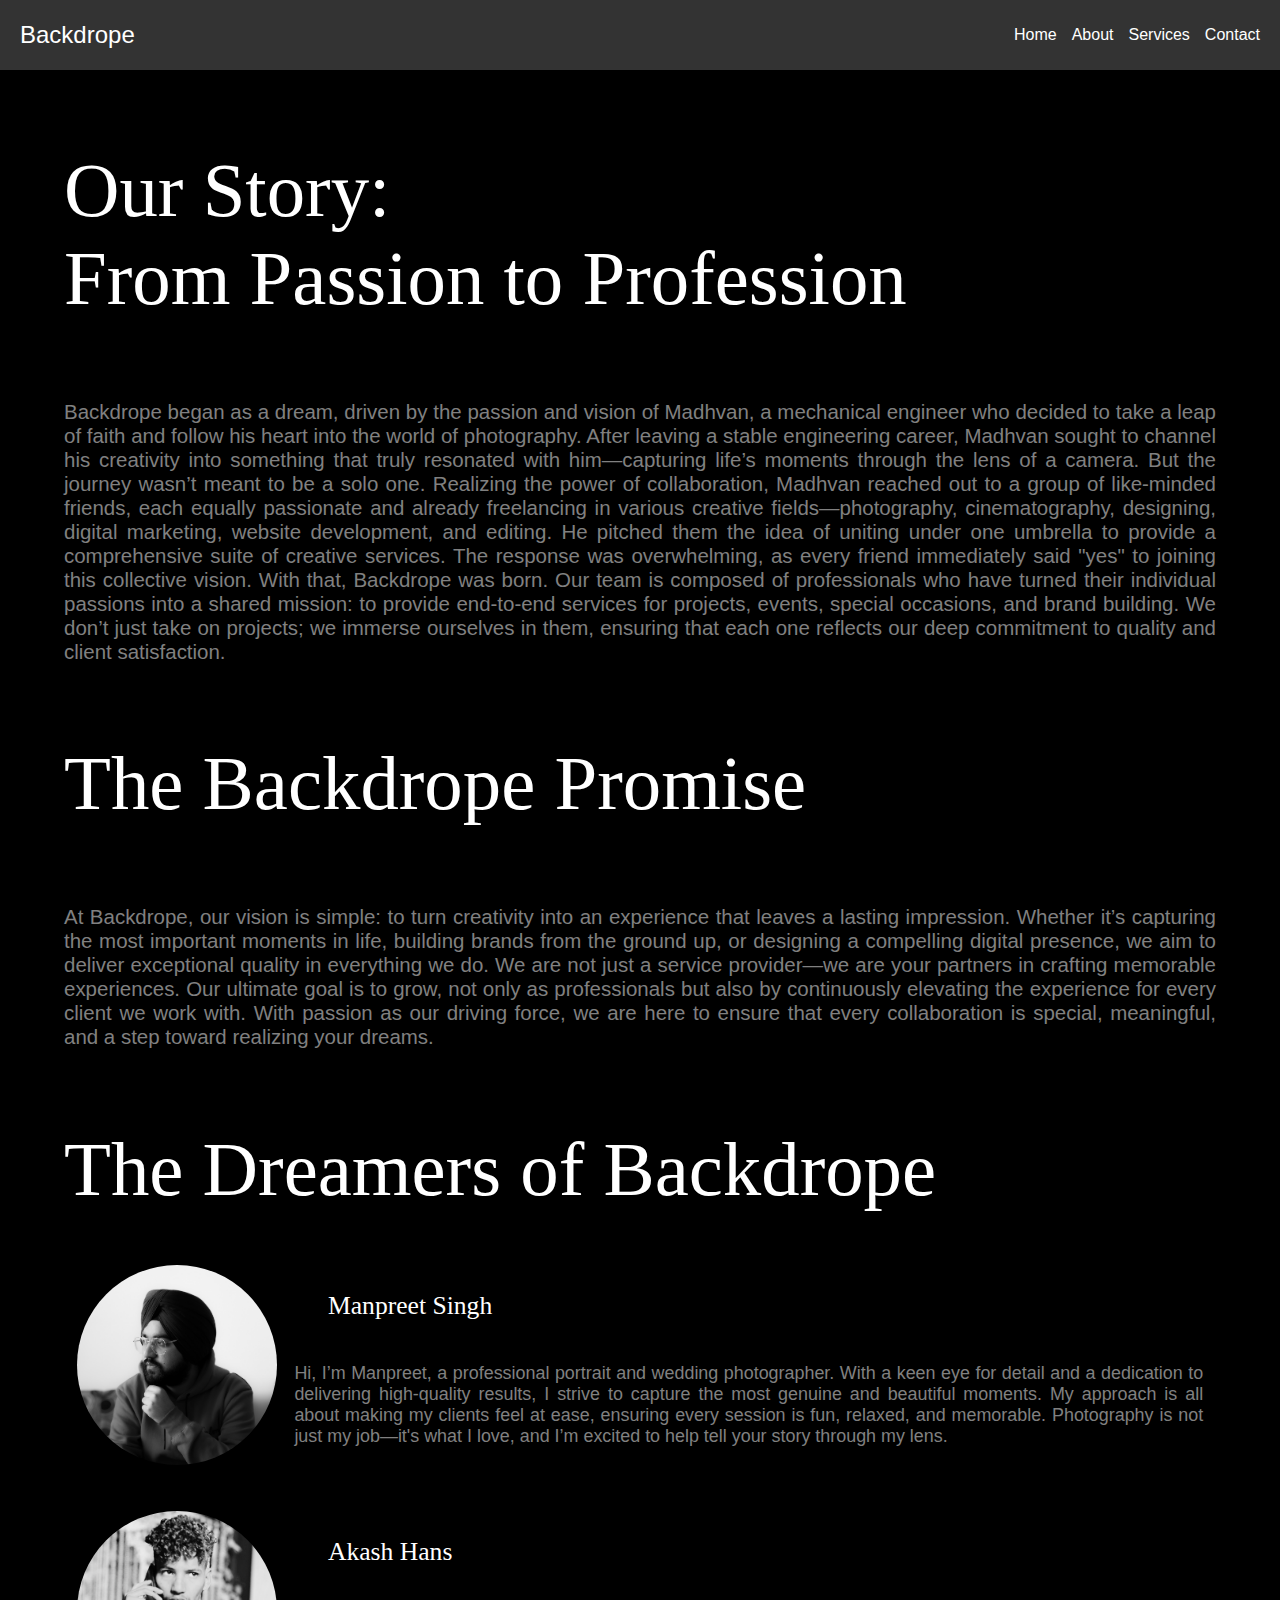
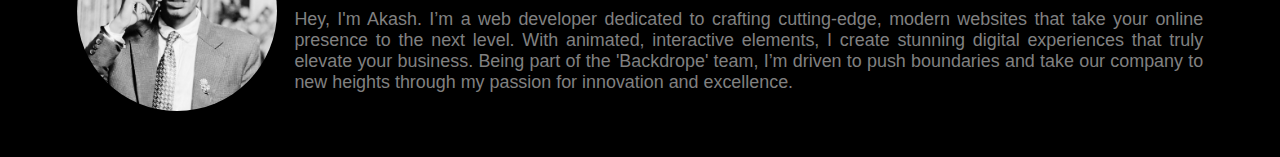
<file: aboutus.html>
<!DOCTYPE html>
<html lang="en">
<head>
    <meta charset="UTF-8">
    <meta name="viewport" content="width=device-width, initial-scale=1.0">
    <title>Backdrope - About Us</title>
    <link rel="stylesheet" href="aboutus.css">
    <link href="https://api.fontshare.com/v2/css?f[]=chillax@1&f[]=panchang@400,800,1&f[]=technor@900&f[]=clash-display@200,500&f[]=rosaline@400&f[]=pencerio@50&f[]=rajdhani@400&f[]=rx-100@400&f[]=switzer@800&f[]=general-sans@200&f[]=stardom@400&f[]=satoshi@500&f[]=cabinet-grotesk@100&f[]=telma@500,700,900&f[]=zodiak@301,400&f[]=ranade@700&f[]=clash-grotesk@500&display=swap" rel="stylesheet">

</head>
<body>
    <!-- Navigation Menu -->
    <nav class="navbar">
       <a style="text-decoration: none; color: white;" href="index.html">

           <div class="logo">Backdrope</div>
       </a>
        <ul class="nav-links">
            <li><a href="#">Home</a></li>
            <li><a href="aboutus.html">About</a></li>
            <li><a href="#">Services</a></li>
            <li><a href="#">Contact</a></li>
        </ul>
        <div class="menu-toggle">
            <span class="bar"></span>
            <span class="bar"></span>
            <span class="bar"></span>
        </div>
    </nav>

    <!-- Fullscreen Menu -->
    <div class="fullscreen-menu">
        <ul>
            <li><a href="#">Home</a></li>
            <li><a href="#">About</a></li>
            <li><a href="#">Services</a></li>
            <li><a href="#">Contact</a></li>
        </ul>
    </div>


    <div class="main">
        <div class="page1">
            <div class="ourstory">
                <h3>Our Story: <br> From Passion to Profession</h3>
                <h5>Backdrope began as a dream, driven by the passion and vision of Madhvan, a mechanical engineer who decided to take a leap of faith and follow his heart into the world of photography. After leaving a stable engineering career, Madhvan sought to channel his creativity into something that truly resonated with him—capturing life’s moments through the lens of a camera. But the journey wasn’t meant to be a solo one.

                    Realizing the power of collaboration, Madhvan reached out to a group of like-minded friends, each equally passionate and already freelancing in various creative fields—photography, cinematography, designing, digital marketing, website development, and editing. He pitched them the idea of uniting under one umbrella to provide a comprehensive suite of creative services. The response was overwhelming, as every friend immediately said "yes" to joining this collective vision.
                    
                    With that, Backdrope was born. Our team is composed of professionals who have turned their individual passions into a shared mission: to provide end-to-end services for projects, events, special occasions, and brand building. We don’t just take on projects; we immerse ourselves in them, ensuring that each one reflects our deep commitment to quality and client satisfaction.</h5>
            </div>



            <div class="ourstory">
                <h3>The Backdrope Promise</h3>
                <h5>At Backdrope, our vision is simple: to turn creativity into an experience that leaves a lasting impression. Whether it’s capturing the most important moments in life, building brands from the ground up, or designing a compelling digital presence, we aim to deliver exceptional quality in everything we do.

                    We are not just a service provider—we are your partners in crafting memorable experiences. Our ultimate goal is to grow, not only as professionals but also by continuously elevating the experience for every client we work with. With passion as our driving force, we are here to ensure that every collaboration is special, meaningful, and a step toward realizing your dreams.</h5>
            </div>



            <div class="team">
                <h1>The Dreamers of Backdrope</h1>

                <div class="members">
                    <div class="member1">
                        <img src="manpreet.jpg" alt="">
                        <h3>Manpreet Singh</h3> 
                        <br>
                    </div>
                    <h5 >
                        Hi, I’m Manpreet, a professional portrait and wedding photographer. With a keen eye for detail and a dedication to delivering high-quality results, I strive to capture the most genuine and beautiful moments. My approach is all about making my clients feel at ease, ensuring every session is fun, relaxed, and memorable. Photography is not just my job—it's what I love, and I’m excited to help tell your story through my lens.</h5>
                </div>


                <div class="members">
                    <div class="member1">
                        <img src="akash22.jpg" alt="">
                        <h3>Akash Hans</h3> 
                        <br>
                    </div>
                    <h5 >
                        Hey, I'm Akash. I’m a web developer dedicated to crafting cutting-edge, modern websites that take your online presence to the next level. With animated, interactive elements, I create stunning digital experiences that truly elevate your business. Being part of the 'Backdrope' team, I’m driven to push boundaries and take our company to new heights through my passion for innovation and excellence.</h5>
                </div>
            </div>

           
        </div>
    </div>

    <script>
        document.addEventListener('DOMContentLoaded', () => {
    const menuToggle = document.querySelector('.menu-toggle');
    const fullscreenMenu = document.querySelector('.fullscreen-menu');

    menuToggle.addEventListener('click', () => {
        const isOpen = fullscreenMenu.classList.toggle('active');
        menuToggle.classList.toggle('open', isOpen);
    });

    const slides = document.querySelector('.slides');
    const prevButton = document.querySelector('.prev');
    const nextButton = document.querySelector('.next');
    const totalSlides = document.querySelectorAll('.slide').length;
    let currentIndex = 0;

    function updateSlidePosition() {
        slides.style.transform = `translateX(-${currentIndex * 100}%)`;
    }

    prevButton.addEventListener('click', () => {
        currentIndex = (currentIndex === 0) ? totalSlides - 1 : currentIndex - 1;
        updateSlidePosition();
    });

    nextButton.addEventListener('click', () => {
        currentIndex = (currentIndex === totalSlides - 1) ? 0 : currentIndex + 1;
        updateSlidePosition();
    });
});

    </script>
</body>
</html>
</file>
<file: aboutus.css>
/* Global Styles */
body {
    margin: 0;
    font-family: Arial, sans-serif;
    background-color: black;
}

/* Navigation Menu Styles */
.navbar {
    display: flex;
    justify-content: space-between;
    align-items: center;
    padding: 10px 20px;
    background-color: #333;
    color: #fff;
    position: relative;
    z-index: 1;
}

.navbar .logo {
    font-size: 24px;
}

.navbar .nav-links {
    list-style: none;
    display: flex;
    gap: 15px;
}

.navbar .nav-links a {
    color: #fff;
    text-decoration: none;
}

.menu-toggle {
    display: none;
    flex-direction: column;
    gap: 5px;
    cursor: pointer;
}

.menu-toggle .bar {
    width: 25px;
    height: 3px;
    background-color: #fff;
}

.menu-toggle.open .bar:nth-child(1) {
    transform: rotate(45deg);
    position: relative;
    top: 8px;
}

.menu-toggle.open .bar:nth-child(2) {
    opacity: 0;
}

.menu-toggle.open .bar:nth-child(3) {
    transform: rotate(-45deg);
    position: relative;
    top: -8px;
}



/* Fullscreen Menu Styles */
.fullscreen-menu {
    position: fixed;
    top: 0;
    left: 0;
    width: 100%;
    height: 100%;
    background-color: rgba(0, 0, 0, 0.9);
    color: #fff;
    display: none;
    justify-content: center;
    align-items: center;
    flex-direction: column;
    z-index: 2;
}

.fullscreen-menu ul {
    list-style: none;
    padding: 0;
}

.fullscreen-menu ul li {
    margin: 20px 0;
}

.fullscreen-menu ul li a {
    color: #fff;
    font-size: 24px;
    text-decoration: none;
}
.page1 {
    width: 100vw;
    height: auto;
}
.nav {
    width: 100vw;
    height: 50px;
    background-color: rgba(220, 220, 220, 0.226);
    display: flex;
    align-items: center;
    justify-content: space-between;
    padding-left: 2vw;

}
.nav h4 {
    font-size: 1.7vw;
    font-weight: 700;
    font-family: 'Clash Grotesk', sans-serif;
    color: black;
}
.navlinks {
    display: flex;
    align-items: center;
    gap: 3vw;
    padding-right: 2vw;

}
.navlinks h5 {
    font-size: 1.2vw;
    font-weight: 550;
    font-family: 'Excon', sans-serif;
}
.page1 h2 {
    font-weight: 200;
    font-size: 3vw;
    text-align: center;
    margin-top: 3vw;
    color: white;
    mask-image: linear-gradient(to top, rgba(255, 255, 255, 0.055), rgb(223, 218, 218));

}
.ourstory {
    margin-left: 5vw;
}
.ourstory h3 {
    font-size: 6vw;

    color: white;
    font-weight: 500;
    font-family: 'Zodiak', serif;
    

}
.ourstory h5 {
    font-size: 1.3vw;
    color: grey;
    font-weight: 500;
    color: gray;
    font-size: 1.6vw;
    font-weight: 100;
    margin-right: 5vw;
 text-align: justify;
    

}
.team {
    margin-top: 6vw;
}
.team h1 {
    font-size: 6vw;
    margin-left: 5vw;
    color: white;
    font-weight: 500;
    font-family: 'Zodiak', serif;
}
.members {
    margin-bottom: 5vw;
}
.member1 {
    display: flex;
    margin-left: 6vw;
}
.member1 img {
    width: 200px;
    height: 200px;
    object-fit: cover;
    object-position:top ;
    border-radius: 50%;
}
.member1 h3 {
    color: white;
    margin-left: 4vw;
    font-size: 2vw;
    font-family: 'Zodiak', serif;
    font-weight: 400;
}
.members h5 {
    color: white;
    
    width: 71%;
    font-size: 1.4vw;
    font-weight: 100;
    color: gray;
    text-align: justify;
    color: gray;
    margin-left: 23vw;
    margin-top: -8vw;

}



@media (max-width: 1000px) {
    .navbar .nav-links {
        display: none;
    }

    .menu-toggle {
        display: flex;
    }

    .fullscreen-menu.active {
        display: flex;
    }
    .page1 h2 {
        color: white;
        text-align: center;
        font-size: 5.3vw;
        padding-top: 2vw;
        mask-image: linear-gradient(to top, rgba(0, 0, 0, 0.295), rgba(0, 0, 0, 1));
    }
    .ourstory h3 {
        font-size: 6vw;
    
        color: white;
        font-weight: 500;
        font-family: 'Zodiak', serif;
        
    
    }
    .ourstory h5 {
        color: grey;
        font-weight: 500;
        color: gray;
        font-size: 3vw;
        font-weight: 100;
        margin-right: 5vw;
     text-align: justify;
        
    
    }
    .team {
        margin-top: 6vw;
    }
    .team h1 {
        font-size: 6vw;
        margin-left: 5vw;
        color: white;
        font-weight: 500;
        font-family: 'Zodiak', serif;
        margin-bottom: 8vw;
    }
    .members {
        margin-bottom: 13vw;
    }
    .member1 {
        display: flex;
        margin-left: 6vw;
    }
    .member1 img {
        width: 160px;
        height: 160px;
        object-fit: cover;
        object-position:top ;
        border-radius: 50%;
    }
    .member1 h3 {
        color: white;
        margin-left: 4vw;
        font-size: 4vw;
        font-family: 'Zodiak', serif;
        font-weight: 400;
        margin-top: -1vw;
    }
    .members h5 {
        color: white;
        
        width: 50%;
        font-size: 2.4vw;
        font-weight: 100;
        color: gray;
        text-align: justify;
        color: gray;
        margin-left: 43vw;
        margin-top: -24vw;
    
    }
    
    


}
</file>
